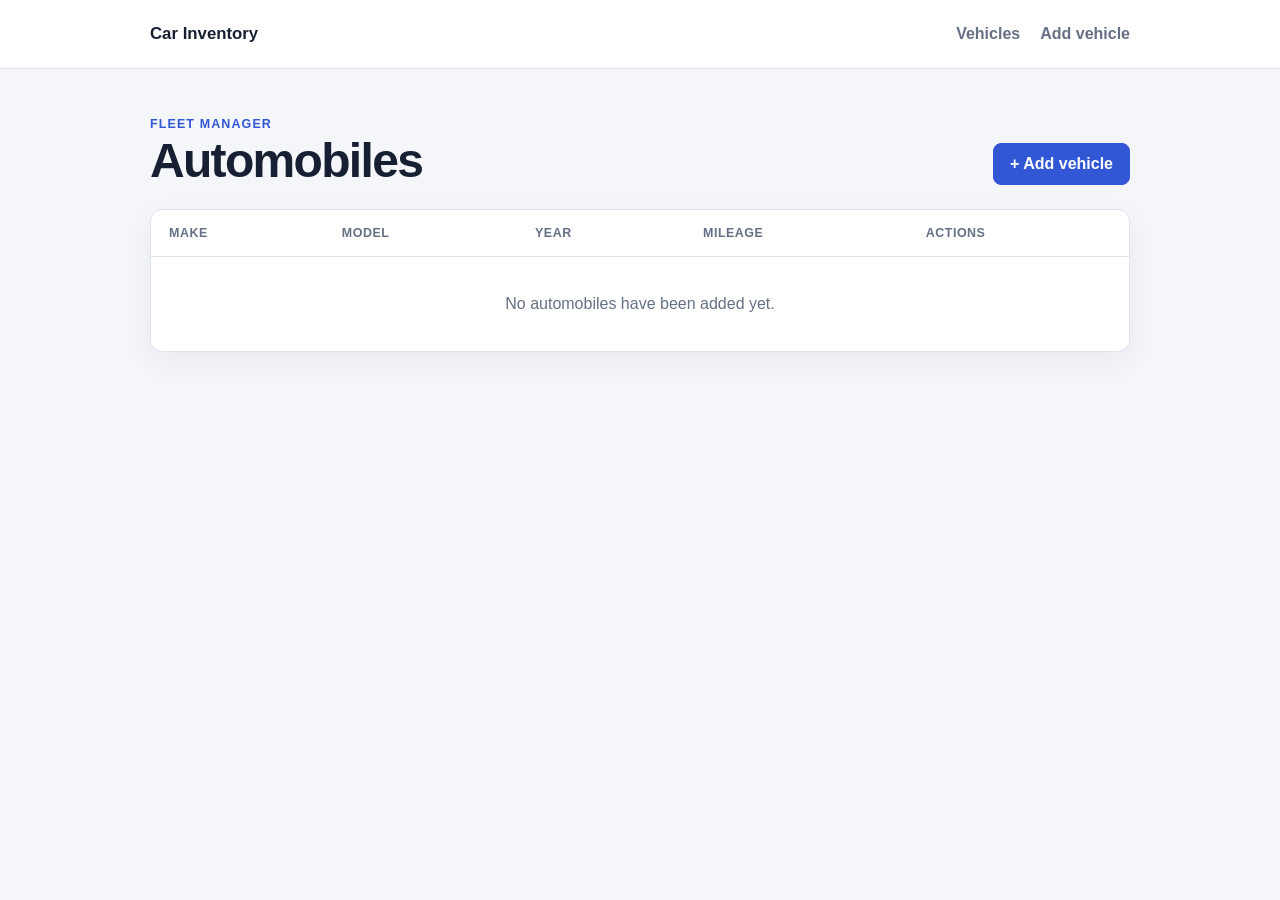
<file: index.html>
<!doctype html>
<html lang="en">
<head>
  <meta charset="utf-8">
  <meta name="viewport" content="width=device-width, initial-scale=1">
  <title>808a10f1 - Automobile Inventory</title>
  <link rel="stylesheet" href="styles.css">
</head>
<body>
  <header class="site-header">
    <div class="container header-row">
      <a class="brand" href="index.html">Car Inventory</a>
      <nav aria-label="Primary navigation">
        <a class="nav-link" href="index.html">Vehicles</a>
        <a class="nav-link" href="add.html">Add vehicle</a>
      </nav>
    </div>
  </header>

  <main class="container">
    <section class="page-heading">
      <div>
        <p class="eyebrow">Fleet manager</p>
        <h1>Automobiles</h1>
      </div>
      <a class="button" href="add.html">+ Add vehicle</a>
    </section>

    <div id="message" class="alert" role="status" aria-live="polite" hidden></div>

    <section class="card" aria-label="Automobile inventory">
      <div class="table-wrap">
        <table>
          <thead>
            <tr>
              <th>Make</th>
              <th>Model</th>
              <th>Year</th>
              <th>Mileage</th>
              <th>Actions</th>
            </tr>
          </thead>
          <tbody id="vehicle-table"></tbody>
        </table>
      </div>
      <p id="empty-state" class="empty-state" hidden>No automobiles have been added yet.</p>
    </section>
  </main>

  <script src="app.js"></script>
</body>
</html>
</file>
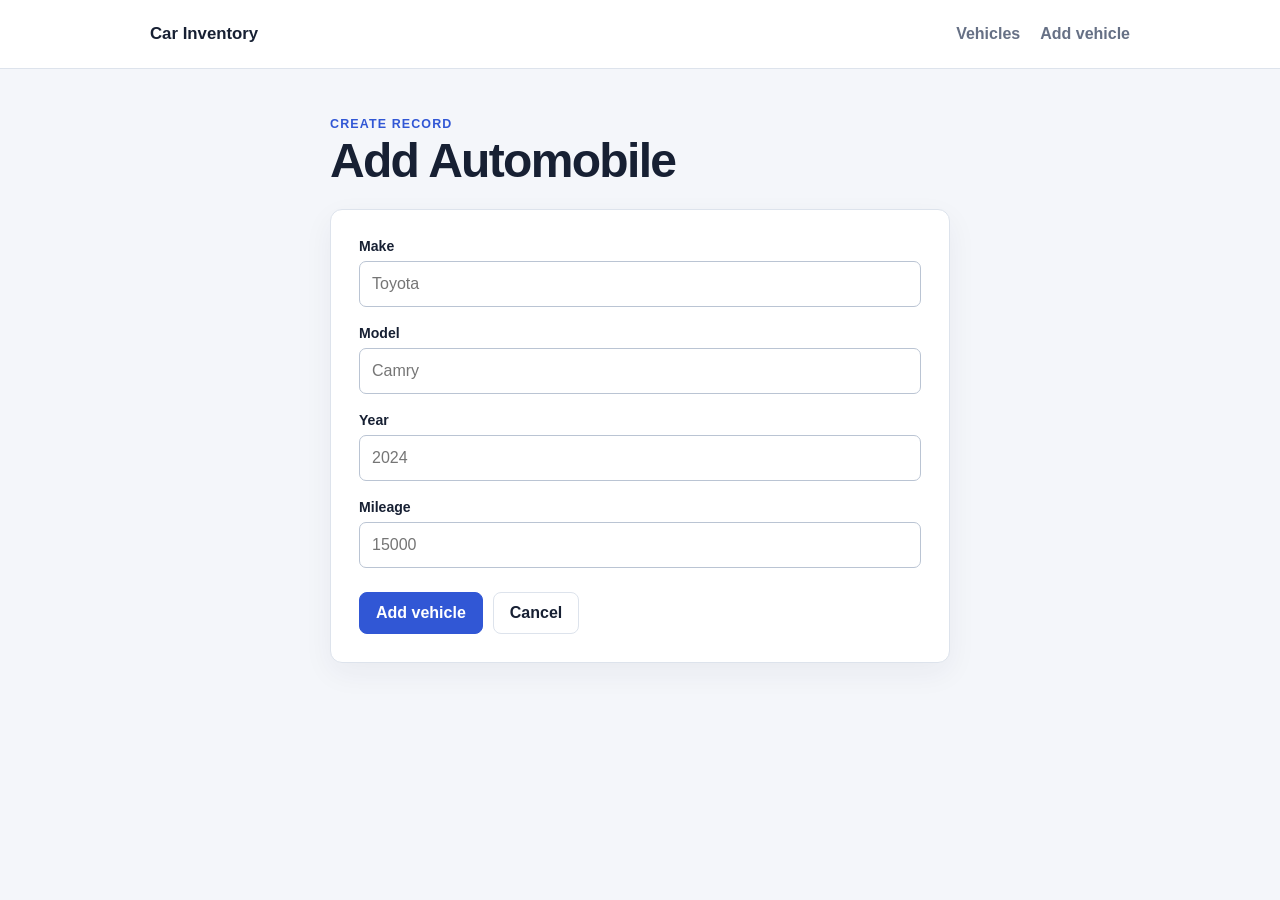
<file: add.html>
<!doctype html>
<html lang="en">
<head>
  <meta charset="utf-8">
  <meta name="viewport" content="width=device-width, initial-scale=1">
  <title>808a10f1 - Add Automobile</title>
  <link rel="stylesheet" href="styles.css">
</head>
<body>
  <header class="site-header">
    <div class="container header-row">
      <a class="brand" href="index.html">Car Inventory</a>
      <nav aria-label="Primary navigation">
        <a class="nav-link" href="index.html">Vehicles</a>
        <a class="nav-link" href="add.html">Add vehicle</a>
      </nav>
    </div>
  </header>

  <main class="container narrow">
    <section class="page-heading">
      <div>
        <p class="eyebrow">Create record</p>
        <h1>Add Automobile</h1>
      </div>
    </section>

    <div id="message" class="alert" role="alert" hidden></div>
    <form id="vehicle-form" class="card form-card">
      <div class="field">
        <label for="make">Make</label>
        <input id="make" name="make" required maxlength="40" placeholder="Toyota">
      </div>
      <div class="field">
        <label for="model">Model</label>
        <input id="model" name="model" required maxlength="60" placeholder="Camry">
      </div>
      <div class="field">
        <label for="year">Year</label>
        <input id="year" name="year" type="number" required min="1886" max="2100" placeholder="2024">
      </div>
      <div class="field">
        <label for="mileage">Mileage</label>
        <input id="mileage" name="mileage" type="number" required min="0" max="10000000" placeholder="15000">
      </div>
      <div class="form-actions">
        <button class="button" type="submit">Add vehicle</button>
        <a class="button secondary" href="index.html">Cancel</a>
      </div>
    </form>
  </main>

  <script src="app.js"></script>
</body>
</html>
</file>
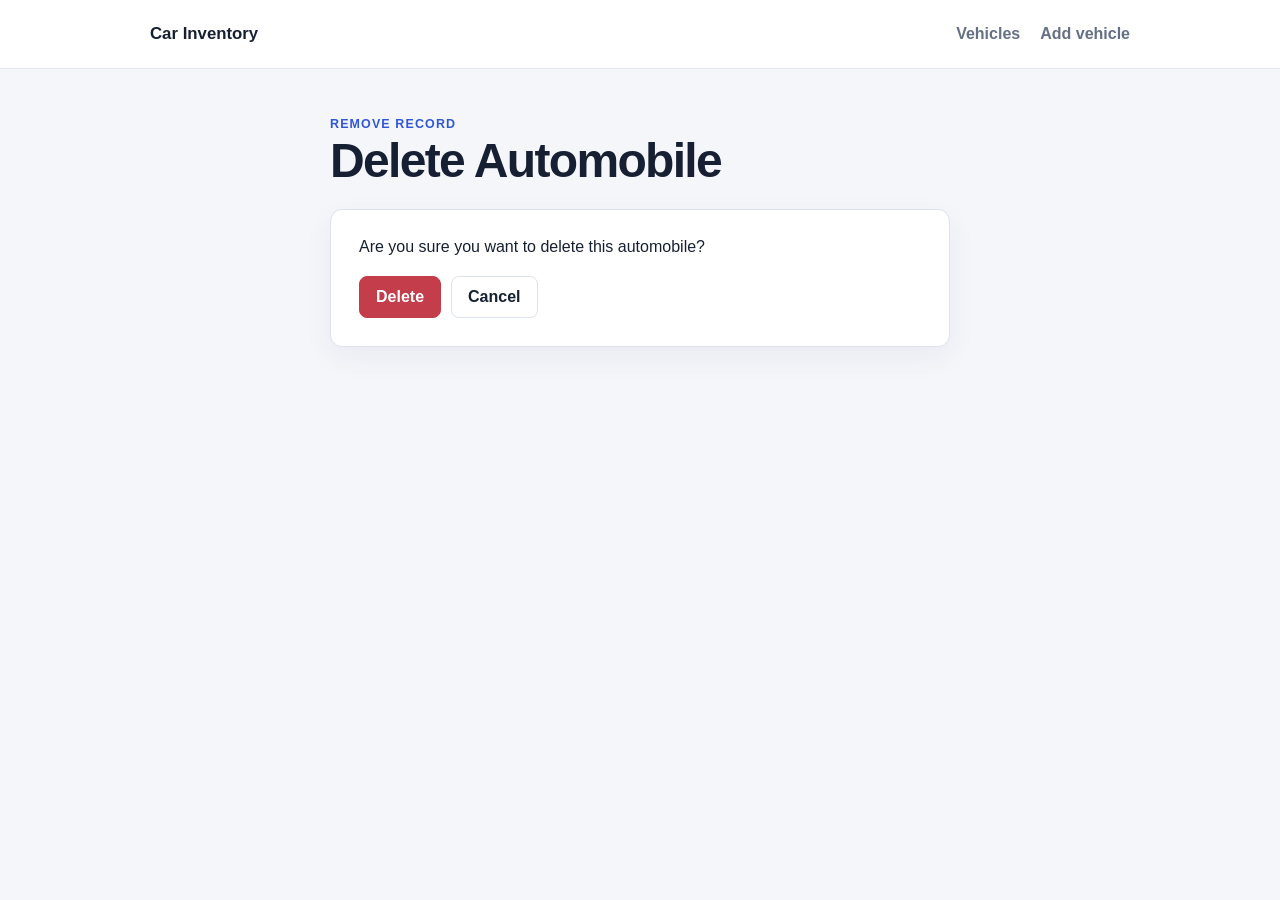
<file: delete.html>
<!doctype html>
<html lang="en">
<head>
  <meta charset="utf-8">
  <meta name="viewport" content="width=device-width, initial-scale=1">
  <title>808a10f1 - Delete Automobile</title>
  <link rel="stylesheet" href="styles.css">
</head>
<body>
  <header class="site-header">
    <div class="container header-row">
      <a class="brand" href="index.html">Car Inventory</a>
      <nav aria-label="Primary navigation">
        <a class="nav-link" href="index.html">Vehicles</a>
        <a class="nav-link" href="add.html">Add vehicle</a>
      </nav>
    </div>
  </header>

  <main class="container narrow">
    <section class="page-heading">
      <div>
        <p class="eyebrow">Remove record</p>
        <h1>Delete Automobile</h1>
      </div>
    </section>

    <section class="card confirmation">
      <p id="delete-copy">Are you sure you want to delete this automobile?</p>
      <div class="form-actions">
        <button id="confirm-delete" class="button danger" type="button">Delete</button>
        <a class="button secondary" href="index.html">Cancel</a>
      </div>
    </section>
  </main>

  <script src="app.js"></script>
</body>
</html>
</file>
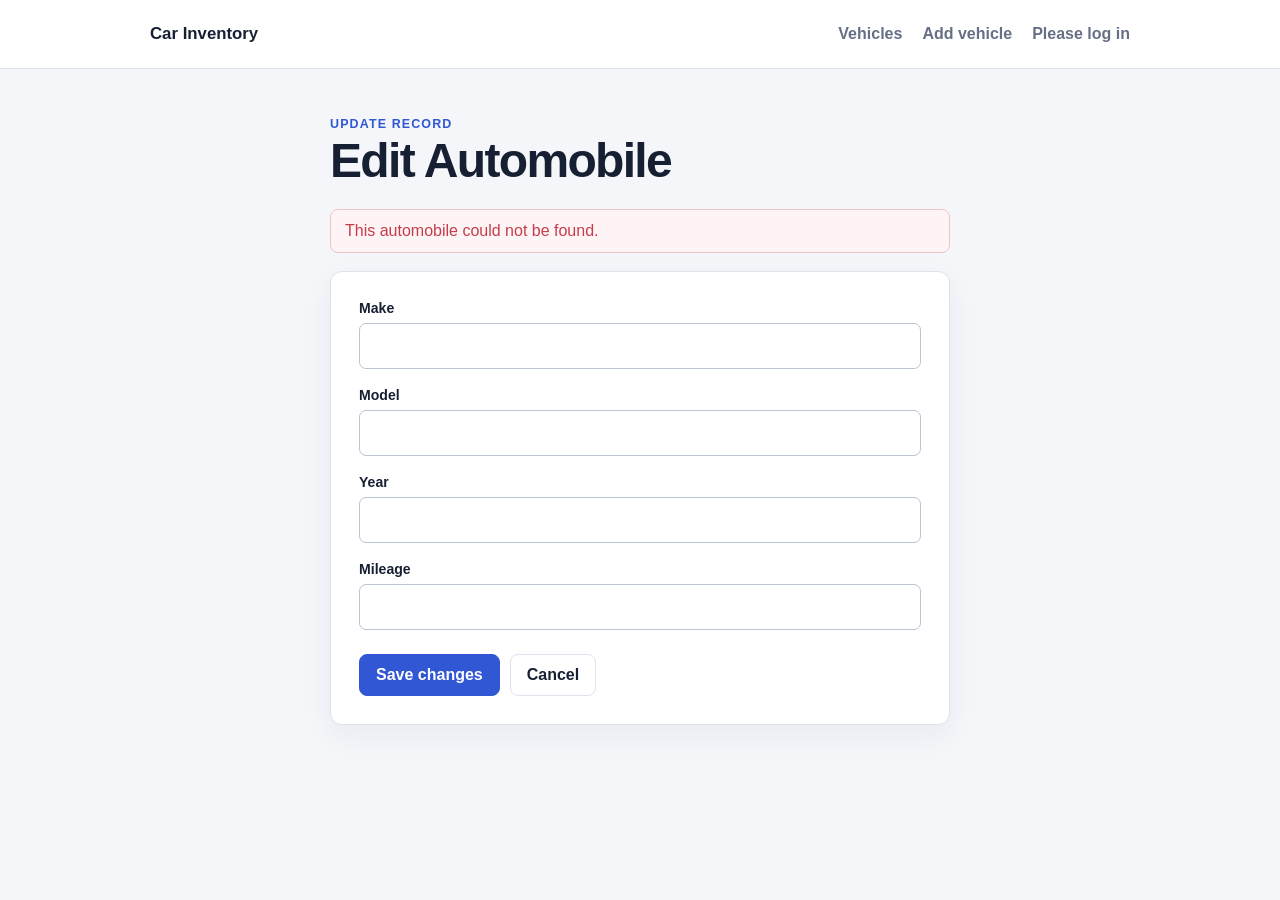
<file: edit.html>
<!doctype html>
<html lang="en">
<head>
  <meta charset="utf-8">
  <meta name="viewport" content="width=device-width, initial-scale=1">
  <title>808a10f1 - Edit Automobile</title>
  <link rel="stylesheet" href="styles.css">
</head>
<body>
  <header class="site-header">
    <div class="container header-row">
      <a class="brand" href="index.html">Car Inventory</a>
      <nav aria-label="Primary navigation">
        <a class="nav-link" href="index.html">Vehicles</a>
        <a class="nav-link" href="add.html">Add vehicle</a>
        <a class="nav-link" href="login.html">Please log in</a>
      </nav>
    </div>
  </header>

  <main class="container narrow">
    <section class="page-heading">
      <div>
        <p class="eyebrow">Update record</p>
        <h1>Edit Automobile</h1>
      </div>
    </section>

    <div id="message" class="alert" role="alert" hidden></div>
    <form id="vehicle-form" class="card form-card">
      <div class="field">
        <label for="make">Make</label>
        <input id="make" name="make" required maxlength="40">
      </div>
      <div class="field">
        <label for="model">Model</label>
        <input id="model" name="model" required maxlength="60">
      </div>
      <div class="field">
        <label for="year">Year</label>
        <input id="year" name="year" type="number" required min="1886" max="2100">
      </div>
      <div class="field">
        <label for="mileage">Mileage</label>
        <input id="mileage" name="mileage" type="number" required min="0" max="10000000">
      </div>
      <div class="form-actions">
        <button class="button" type="submit">Save changes</button>
        <a class="button secondary" href="index.html">Cancel</a>
      </div>
    </form>
  </main>

  <script src="app.js"></script>
</body>
</html>
</file>
<file: styles.css>
:root {
  --ink: #172033;
  --muted: #667085;
  --line: #dde3ec;
  --panel: #ffffff;
  --accent: #3157d5;
  --accent-dark: #2445b2;
  --danger: #c43d4b;
  --danger-dark: #9e2d39;
  --success: #2f7d5a;
  --surface: #f4f6fa;
}

* { box-sizing: border-box; }

body {
  margin: 0;
  min-height: 100vh;
  color: var(--ink);
  background: var(--surface);
  font-family: -apple-system, BlinkMacSystemFont, "Segoe UI", sans-serif;
}

.container {
  width: min(980px, calc(100% - 40px));
  margin: 0 auto;
}

.container.narrow { width: min(620px, calc(100% - 40px)); }

.site-header {
  background: var(--panel);
  border-bottom: 1px solid var(--line);
}

.header-row {
  min-height: 68px;
  display: flex;
  align-items: center;
  justify-content: space-between;
}

.brand {
  color: var(--ink);
  font-size: 1.05rem;
  font-weight: 750;
  text-decoration: none;
}

nav { display: flex; gap: 20px; }

.nav-link {
  color: var(--muted);
  font-weight: 650;
  text-decoration: none;
}

.nav-link:hover { color: var(--accent); }

main { padding: 48px 0 72px; }

.page-heading {
  display: flex;
  align-items: flex-end;
  justify-content: space-between;
  gap: 20px;
  margin-bottom: 24px;
}

.eyebrow {
  margin: 0 0 6px;
  color: var(--accent);
  font-size: .78rem;
  font-weight: 800;
  letter-spacing: .09em;
  text-transform: uppercase;
}

h1 {
  margin: 0;
  font-size: clamp(2rem, 5vw, 3rem);
  line-height: 1;
  letter-spacing: -.035em;
}

.card {
  background: var(--panel);
  border: 1px solid var(--line);
  border-radius: 12px;
  box-shadow: 0 10px 30px rgba(31, 42, 68, .055);
}

.table-wrap { overflow-x: auto; }

table {
  width: 100%;
  border-collapse: collapse;
}

th, td {
  padding: 16px 18px;
  border-bottom: 1px solid var(--line);
  text-align: left;
  white-space: nowrap;
}

th {
  color: var(--muted);
  font-size: .78rem;
  letter-spacing: .04em;
  text-transform: uppercase;
}

tbody tr:last-child td { border-bottom: 0; }
tbody tr:hover { background: #fafbfe; }

.actions { display: flex; gap: 8px; }

.button {
  display: inline-flex;
  min-height: 42px;
  align-items: center;
  justify-content: center;
  padding: 9px 16px;
  border: 1px solid var(--accent);
  border-radius: 8px;
  color: #fff;
  background: var(--accent);
  font: inherit;
  font-weight: 750;
  text-decoration: none;
  cursor: pointer;
}

.button:hover { background: var(--accent-dark); border-color: var(--accent-dark); }
.button.secondary { color: var(--ink); background: #fff; border-color: var(--line); }
.button.secondary:hover { background: #f7f8fb; border-color: #cbd3df; }
.button.danger { background: var(--danger); border-color: var(--danger); }
.button.danger:hover { background: var(--danger-dark); border-color: var(--danger-dark); }
.button.small { min-height: 34px; padding: 6px 10px; font-size: .84rem; }
.button.link-danger { color: var(--danger); background: transparent; border-color: #ecc9cd; }
.button.link-danger:hover { color: #fff; background: var(--danger); border-color: var(--danger); }

.form-card { display: grid; gap: 18px; padding: 28px; }

.field { display: grid; gap: 7px; }

label { font-size: .88rem; font-weight: 750; }

input {
  width: 100%;
  min-height: 46px;
  padding: 10px 12px;
  border: 1px solid #bac4d3;
  border-radius: 7px;
  color: var(--ink);
  background: #fff;
  font: inherit;
  outline: none;
}

input:focus {
  border-color: var(--accent);
  box-shadow: 0 0 0 3px rgba(49, 87, 213, .12);
}

.form-actions { display: flex; gap: 10px; margin-top: 6px; }
.confirmation { padding: 28px; }
.confirmation p { margin: 0 0 20px; }

.alert {
  margin-bottom: 18px;
  padding: 12px 14px;
  border: 1px solid #bcdcca;
  border-radius: 8px;
  color: var(--success);
  background: #edf8f2;
}

.alert.error {
  border-color: #ecc4c8;
  color: var(--danger);
  background: #fff4f5;
}

.empty-state {
  margin: 0;
  padding: 38px 18px;
  color: var(--muted);
  text-align: center;
}

@media (max-width: 600px) {
  .container, .container.narrow { width: min(100% - 28px, 980px); }
  .header-row { align-items: center; }
  nav { gap: 12px; }
  main { padding-top: 32px; }
  .page-heading { align-items: flex-start; }
  .form-card, .confirmation { padding: 20px; }
  th, td { padding: 14px 12px; }
}
</file>
